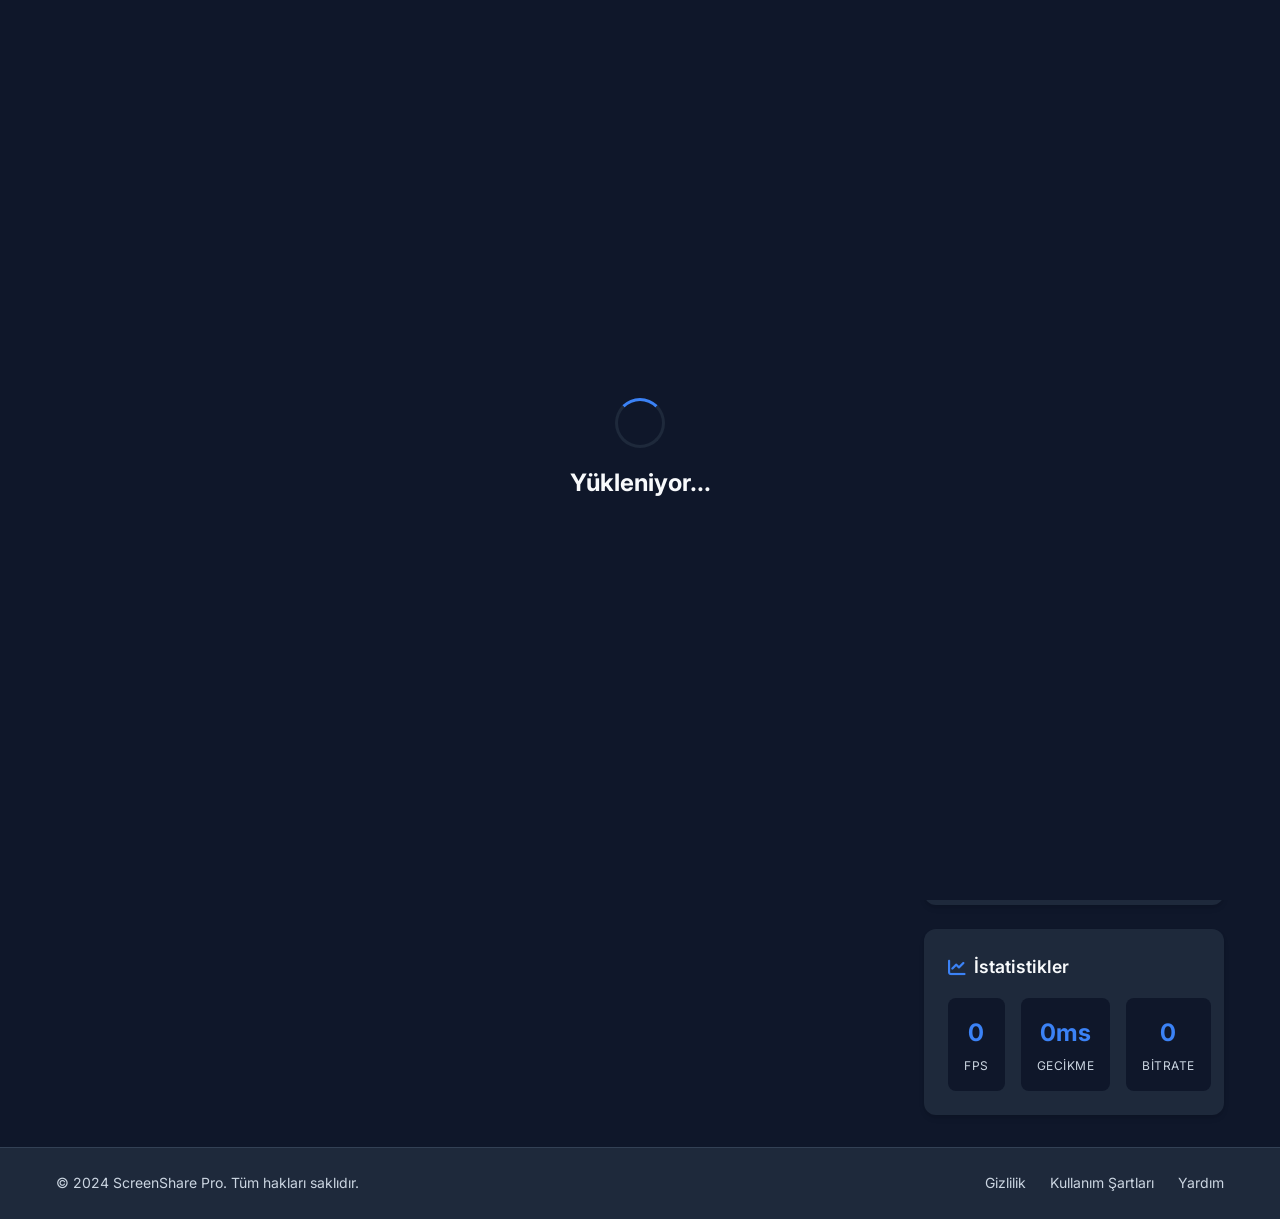
<file: index.html>
<!DOCTYPE html>
<html lang="tr">
<head>
    <meta charset="UTF-8">
    <meta name="viewport" content="width=device-width, initial-scale=1.0">
    <title>Real-Time Screen Share Pro</title>
    <meta name="description" content="Profesyonel gerçek zamanlı ekran paylaşım uygulaması">
    <link rel="stylesheet" href="styles.css">
    <link href="https://cdnjs.cloudflare.com/ajax/libs/font-awesome/6.0.0/css/all.min.css" rel="stylesheet">
    <link href="https://fonts.googleapis.com/css2?family=Inter:wght@300;400;500;600;700&display=swap" rel="stylesheet">
    <link rel="icon" type="image/x-icon" href="/favicon.ico">
</head>
<body>
    <!-- Loading Screen -->
    <div id="loading-screen" class="loading-screen">
        <div class="loading-content">
            <div class="loading-spinner"></div>
            <h2>Yükleniyor...</h2>
        </div>
    </div>

    <!-- Mode Selection Modal -->
    <div id="mode-modal" class="modal">
        <div class="modal-content mode-selection">
            <div class="modal-header">
                <h3><i class="fas fa-users"></i> Mod Seçimi</h3>
            </div>
            <div class="modal-body">
                <div class="mode-options">
                    <div class="mode-option" data-mode="viewer">
                        <div class="mode-icon">
                            <i class="fas fa-eye"></i>
                        </div>
                        <h4>İzleyici Modu</h4>
                        <p>Başkalarının paylaştığı ekranları izleyin</p>
                        <ul>
                            <li>Yayınları izleyin</li>
                            <li>Chat yapın</li>
                            <li>Ayarları değiştirin</li>
                        </ul>
                        <div class="mode-url-info">
                            <small>URL: ?room=...&mode=viewer</small>
                        </div>
                    </div>
                    <div class="mode-option" data-mode="broadcaster">
                        <div class="mode-icon">
                            <i class="fas fa-broadcast-tower"></i>
                        </div>
                        <h4>Yayıncı Modu</h4>
                        <p>Kendi ekranınızı paylaşın</p>
                        <ul>
                            <li>Ekran paylaşımı yapın</li>
                            <li>Ses paylaşın</li>
                            <li>İzleyicileri yönetin</li>
                        </ul>
                        <div class="mode-url-info">
                            <small>URL: ?room=...&mode=broadcaster</small>
                        </div>
                    </div>
                </div>
                <div class="mode-footer">
                    <label class="checkbox-label">
                        <input type="checkbox" id="remember-mode">
                        <span class="checkmark"></span>
                        Mod seçimini hatırla
                    </label>
                </div>
            </div>
        </div>
    </div>

    <!-- Header -->
    <header class="header">
        <div class="container">
            <div class="header-content">
                <div class="logo">
                    <i class="fas fa-desktop"></i>
                    <h1>ScreenShare Pro</h1>
                    <span id="mode-badge" class="mode-badge hidden"></span>
                </div>
                <div class="header-controls">
                    <div class="connection-info">
                        <span id="connection-status" class="status-text">Bağlantı yok</span>
                        <div id="status-indicator" class="status-dot"></div>
                        <span id="room-info" class="room-info"></span> <!-- Yeni eklenen -->
                    </div>
                    <button id="settings-btn" class="btn btn-icon" title="Ayarlar">
                        <i class="fas fa-cog"></i>
                    </button>
                    <button id="switch-mode-btn" class="btn btn-icon" title="Mod Değiştir">
                        <i class="fas fa-exchange-alt"></i>
                    </button>
                </div>
            </div>
        </div>
    </header>

    <!-- Main Content -->
    <main class="main-content">
        <div class="container">
            <div class="content-grid">
                <!-- Video Section -->
                <div class="video-section">
                    <div class="video-container">
                        <video id="screen-view" autoplay playsinline muted></video>
                        
                        <!-- Placeholder -->
                        <div id="placeholder" class="video-placeholder">
                            <div class="placeholder-content">
                                <div class="placeholder-icon">
                                    <i class="fas fa-desktop"></i>
                                </div>
                                <h3 id="placeholder-title">Ekran Paylaşımı Başlatın</h3>
                                <p id="placeholder-description">Profesyonel ekran paylaşımı için aşağıdaki butona tıklayın</p>
                                <button id="share-btn" class="btn btn-primary btn-large hidden">
                                    <i class="fas fa-share-alt"></i>
                                    Ekran Paylaş
                                </button>
                                <div id="viewer-waiting" class="viewer-waiting hidden">
                                    <div class="waiting-spinner"></div>
                                    <p>Yayıncı bağlanmayı bekliyor...</p>
                                </div>
                            </div>
                        </div>

                        <!-- Video Controls Overlay -->
                        <div id="video-controls" class="video-controls hidden">
                            <div class="control-buttons">
                                <button id="fullscreen-btn" class="btn btn-control" title="Tam Ekran">
                                    <i class="fas fa-expand"></i>
                                </button>
                                <button id="quality-btn" class="btn btn-control" title="Kalite">
                                    <i class="fas fa-cog"></i>
                                </button>
                            </div>
                        </div>

                        <!-- Status Overlay -->
                        <div id="status-overlay" class="status-overlay hidden">
                            <div class="status-content">
                                <i class="fas fa-circle-notch fa-spin"></i>
                                <span>Bağlantı kuruluyor...</span>
                            </div>
                        </div>
                    </div>

                    <!-- Control Panel -->
                    <div class="control-panel">
                        <div class="control-group">
                            <button id="toggle-audio-btn" class="btn btn-secondary" disabled>
                                <i class="fas fa-microphone"></i>
                                <span>Ses</span>
                            </button>
                            <button id="toggle-video-btn" class="btn btn-secondary" disabled>
                                <i class="fas fa-video"></i>
                                <span>Video</span>
                            </button>
                            <button id="stop-btn" class="btn btn-danger" disabled>
                                <i class="fas fa-stop"></i>
                                <span>Durdur</span>
                            </button>
                        </div>
                        
                        <div class="quality-indicator">
                            <span id="quality-text">Kalite: Yüksek</span>
                            <div class="quality-bar">
                                <div id="quality-level" class="quality-fill"></div>
                            </div>
                        </div>
                    </div>
                </div>

                <!-- Sidebar -->
                <div class="sidebar">
                    <!-- Chat Section -->
                    <div class="sidebar-section chat-section">
                        <div class="chat-header">
                            <h3><i class="fas fa-comments"></i> Chat</h3>
                            <button id="toggle-chat" class="btn btn-icon btn-small" title="Chat'i Gizle/Göster">
                                <i class="fas fa-chevron-down"></i>
                            </button>
                        </div>
                        <div class="chat-container" id="chat-container">
                            <div class="chat-messages" id="chat-messages">
                                <div class="chat-welcome">
                                    <i class="fas fa-comments"></i>
                                    <p>Chat'e hoş geldiniz!</p>
                                </div>
                            </div>
                            <div class="chat-input-container">
                                <input type="text" id="chat-input" class="chat-input" placeholder="Mesajınızı yazın..." maxlength="200">
                                <button id="send-chat" class="btn btn-primary btn-small">
                                    <i class="fas fa-paper-plane"></i>
                                </button>
                            </div>
                        </div>
                    </div>

                    <!-- Voice Chat -->
                    <div class="sidebar-section voice-section">
                        <div class="voice-header">
                            <h3><i class="fas fa-microphone"></i> Sesli Chat</h3>
                            <button id="toggle-voice" class="btn btn-icon btn-small" title="Sesli Chat'i Gizle/Göster">
                                <i class="fas fa-chevron-down"></i>
                            </button>
                        </div>
                        <div class="voice-container" id="voice-container">
                            <div class="voice-status">
                                <div class="voice-indicator">
                                    <i class="fas fa-microphone-slash"></i>
                                    <span>Ses kapalı</span>
                                </div>
                            </div>
                            <div class="voice-controls">
                                <button id="join-voice" class="btn btn-success btn-small">
                                    <i class="fas fa-microphone"></i>
                                    Sese Katıl
                                </button>
                                <button id="leave-voice" class="btn btn-danger btn-small hidden">
                                    <i class="fas fa-phone-slash"></i>
                                    Sesten Ayrıl
                                </button>
                            </div>
                            <div class="voice-participants" id="voice-participants">
                                <p class="no-participants">Henüz kimse sese katılmadı</p>
                            </div>
                        </div>
                    </div>

                    <!-- Quick Info -->
                    <div class="sidebar-section info-section">
                        <div class="info-header">
                            <h3><i class="fas fa-info-circle"></i> Bilgi</h3>
                            <button id="toggle-info" class="btn btn-icon btn-small" title="Bilgi'yi Gizle/Göster">
                                <i class="fas fa-chevron-down"></i>
                            </button>
                        </div>
                        <div class="info-container" id="info-container">
                            <div class="info-content" id="info-content">
                                <!-- Info content will be loaded dynamically -->
                            </div>
                        </div>
                    </div>

                    <!-- Stats -->
                    <div class="sidebar-section">
                        <h3><i class="fas fa-chart-line"></i> İstatistikler</h3>
                        <div class="stats-grid">
                            <div class="stat-item">
                                <div class="stat-value" id="fps-counter">0</div>
                                <div class="stat-label">FPS</div>
                            </div>
                            <div class="stat-item">
                                <div class="stat-value" id="latency-counter">0ms</div>
                                <div class="stat-label">Gecikme</div>
                            </div>
                            <div class="stat-item">
                                <div class="stat-value" id="bitrate-counter">0</div>
                                <div class="stat-label">Bitrate</div>
                            </div>
                        </div>
                    </div>
                </div>
            </div>
        </div>
    </main>

    <!-- Settings Modal -->
    <div id="settings-modal" class="modal hidden">
        <div class="modal-content">
            <div class="modal-header">
                <h3><i class="fas fa-cog"></i> Ayarlar</h3>
                <button id="close-settings" class="btn btn-icon">
                    <i class="fas fa-times"></i>
                </button>
            </div>
            <div class="modal-body">
                <div class="setting-group">
                    <label for="video-quality">Video Kalitesi</label>
                    <select id="video-quality" class="form-select">
                        <option value="high">Yüksek (1080p)</option>
                        <option value="medium" selected>Orta (720p)</option>
                        <option value="low">Düşük (480p)</option>
                    </select>
                </div>
                <div class="setting-group">
                    <label for="frame-rate">Kare Hızı</label>
                    <select id="frame-rate" class="form-select">
                        <option value="60">60 FPS</option>
                        <option value="30" selected>30 FPS</option>
                        <option value="24">24 FPS</option>
                    </select>
                </div>
                <div class="setting-group">
                    <label class="checkbox-label">
                        <input type="checkbox" id="auto-quality" checked>
                        <span class="checkmark"></span>
                        Otomatik kalite ayarı
                    </label>
                </div>
                <div class="setting-group">
                    <label class="checkbox-label">
                        <input type="checkbox" id="show-stats" checked>
                        <span class="checkmark"></span>
                        İstatistikleri göster
                    </label>
                </div>
                <div class="setting-group">
                    <label class="checkbox-label">
                        <input type="checkbox" id="auto-join">
                        <span class="checkmark"></span>
                        Otomatik mod seçimi (izleyici)
                    </label>
                </div>
                <div class="setting-group">
                    <label class="checkbox-label">
                        <input type="checkbox" id="chat-notifications" checked>
                        <span class="checkmark"></span>
                        Chat bildirim sesi
                    </label>
                </div>
                <div class="setting-group">
                    <label class="checkbox-label">
                        <input type="checkbox" id="voice-notifications" checked>
                        <span class="checkmark"></span>
                        Sesli chat bildirimleri
                    </label>
                </div>
                <div class="setting-group">
                    <label for="notification-volume">Bildirim Sesi</label>
                    <input type="range" id="notification-volume" class="form-range" min="0" max="100" value="50">
                    <span id="volume-display">50%</span>
                </div>
            </div>
        </div>
    </div>

    <!-- Notification Container -->
    <div id="notification-container" class="notification-container"></div>

    <!-- Footer -->
    <footer class="footer">
        <div class="container">
            <div class="footer-content">
                <div class="footer-info">
                    <p>&copy; 2024 ScreenShare Pro. Tüm hakları saklıdır.</p>
                </div>
                <div class="footer-links">
                    <a href="#" class="footer-link">Gizlilik</a>
                    <a href="#" class="footer-link">Kullanım Şartları</a>
                    <a href="#" class="footer-link">Yardım</a>
                </div>
            </div>
        </div>
    </footer>

    <!-- Socket.IO client kütüphanesini ekleyin (script.js'den önce) -->
    <script src="https://cdn.socket.io/4.7.2/socket.io.min.js"></script>
    <script src="script.js"></script>
</body>

</html>
</file>
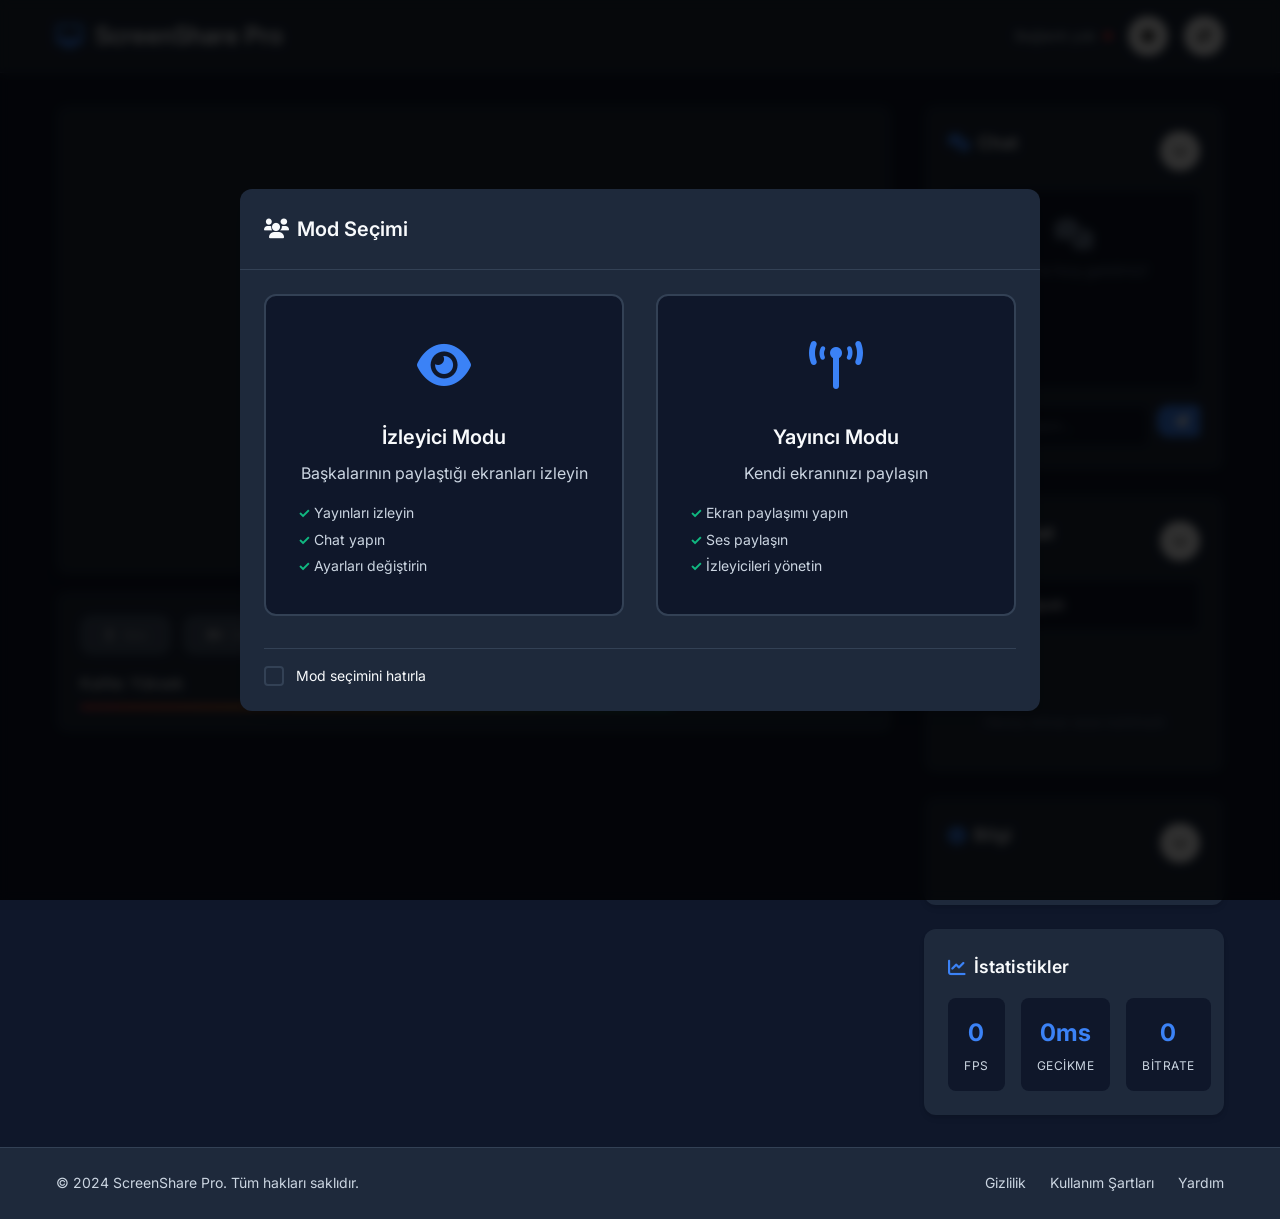
<file: scrap/index.html>
<!DOCTYPE html>
<html lang="tr">
<head>
    <meta charset="UTF-8">
    <meta name="viewport" content="width=device-width, initial-scale=1.0">
    <title>Real-Time Screen Share Pro</title>
    <meta name="description" content="Profesyonel gerçek zamanlı ekran paylaşım uygulaması">
    <link rel="stylesheet" href="styles.css">
    <link href="https://cdnjs.cloudflare.com/ajax/libs/font-awesome/6.0.0/css/all.min.css" rel="stylesheet">
    <link href="https://fonts.googleapis.com/css2?family=Inter:wght@300;400;500;600;700&display=swap" rel="stylesheet">
</head>
<body>
    <!-- Loading Screen -->
    <div id="loading-screen" class="loading-screen">
        <div class="loading-content">
            <div class="loading-spinner"></div>
            <h2>Yükleniyor...</h2>
        </div>
    </div>

    <!-- Mode Selection Modal -->
    <div id="mode-modal" class="modal">
        <div class="modal-content mode-selection">
            <div class="modal-header">
                <h3><i class="fas fa-users"></i> Mod Seçimi</h3>
            </div>
            <div class="modal-body">
                <div class="mode-options">
                    <div class="mode-option" data-mode="viewer">
                        <div class="mode-icon">
                            <i class="fas fa-eye"></i>
                        </div>
                        <h4>İzleyici Modu</h4>
                        <p>Başkalarının paylaştığı ekranları izleyin</p>
                        <ul>
                            <li>Yayınları izleyin</li>
                            <li>Chat yapın</li>
                            <li>Ayarları değiştirin</li>
                        </ul>
                    </div>
                    <div class="mode-option" data-mode="broadcaster">
                        <div class="mode-icon">
                            <i class="fas fa-broadcast-tower"></i>
                        </div>
                        <h4>Yayıncı Modu</h4>
                        <p>Kendi ekranınızı paylaşın</p>
                        <ul>
                            <li>Ekran paylaşımı yapın</li>
                            <li>Ses paylaşın</li>
                            <li>İzleyicileri yönetin</li>
                        </ul>
                    </div>
                </div>
                <div class="mode-footer">
                    <label class="checkbox-label">
                        <input type="checkbox" id="remember-mode">
                        <span class="checkmark"></span>
                        Mod seçimini hatırla
                    </label>
                </div>
            </div>
        </div>
    </div>

    <!-- Header -->
    <header class="header">
        <div class="container">
            <div class="header-content">
                <div class="logo">
                    <i class="fas fa-desktop"></i>
                    <h1>ScreenShare Pro</h1>
                    <span id="mode-badge" class="mode-badge hidden"></span>
                </div>
                <div class="header-controls">
                    <div class="connection-info">
                        <span id="connection-status" class="status-text">Bağlantı yok</span>
                        <div id="status-indicator" class="status-dot"></div>
                    </div>
                    <button id="settings-btn" class="btn btn-icon" title="Ayarlar">
                        <i class="fas fa-cog"></i>
                    </button>
                    <button id="switch-mode-btn" class="btn btn-icon" title="Mod Değiştir">
                        <i class="fas fa-exchange-alt"></i>
                    </button>
                </div>
            </div>
        </div>
    </header>

    <!-- Main Content -->
    <main class="main-content">
        <div class="container">
            <div class="content-grid">
                <!-- Video Section -->
                <div class="video-section">
                    <div class="video-container">
                        <video id="screen-view" autoplay playsinline muted></video>
                        
                        <!-- Placeholder -->
                        <div id="placeholder" class="video-placeholder">
                            <div class="placeholder-content">
                                <div class="placeholder-icon">
                                    <i class="fas fa-desktop"></i>
                                </div>
                                <h3 id="placeholder-title">Ekran Paylaşımı Başlatın</h3>
                                <p id="placeholder-description">Profesyonel ekran paylaşımı için aşağıdaki butona tıklayın</p>
                                <button id="share-btn" class="btn btn-primary btn-large hidden">
                                    <i class="fas fa-share-alt"></i>
                                    Ekran Paylaş
                                </button>
                                <div id="viewer-waiting" class="viewer-waiting hidden">
                                    <div class="waiting-spinner"></div>
                                    <p>Yayıncı bağlanmayı bekliyor...</p>
                                </div>
                            </div>
                        </div>

                        <!-- Video Controls Overlay -->
                        <div id="video-controls" class="video-controls hidden">
                            <div class="control-buttons">
                                <button id="fullscreen-btn" class="btn btn-control" title="Tam Ekran">
                                    <i class="fas fa-expand"></i>
                                </button>
                                <button id="quality-btn" class="btn btn-control" title="Kalite">
                                    <i class="fas fa-cog"></i>
                                </button>
                            </div>
                        </div>

                        <!-- Status Overlay -->
                        <div id="status-overlay" class="status-overlay hidden">
                            <div class="status-content">
                                <i class="fas fa-circle-notch fa-spin"></i>
                                <span>Bağlantı kuruluyor...</span>
                            </div>
                        </div>
                    </div>

                    <!-- Control Panel -->
                    <div class="control-panel">
                        <div class="control-group">
                            <button id="toggle-audio-btn" class="btn btn-secondary" disabled>
                                <i class="fas fa-microphone"></i>
                                <span>Ses</span>
                            </button>
                            <button id="toggle-video-btn" class="btn btn-secondary" disabled>
                                <i class="fas fa-video"></i>
                                <span>Video</span>
                            </button>
                            <button id="stop-btn" class="btn btn-danger" disabled>
                                <i class="fas fa-stop"></i>
                                <span>Durdur</span>
                            </button>
                        </div>
                        
                        <div class="quality-indicator">
                            <span id="quality-text">Kalite: Yüksek</span>
                            <div class="quality-bar">
                                <div id="quality-level" class="quality-fill"></div>
                            </div>
                        </div>
                    </div>
                </div>

                <!-- Sidebar -->
                <div class="sidebar">
                    <!-- Chat Section -->
                    <div class="sidebar-section chat-section">
                        <div class="chat-header">
                            <h3><i class="fas fa-comments"></i> Chat</h3>
                            <button id="toggle-chat" class="btn btn-icon btn-small" title="Chat'i Gizle/Göster">
                                <i class="fas fa-chevron-down"></i>
                            </button>
                        </div>
                        <div class="chat-container" id="chat-container">
                            <div class="chat-messages" id="chat-messages">
                                <div class="chat-welcome">
                                    <i class="fas fa-comments"></i>
                                    <p>Chat'e hoş geldiniz!</p>
                                </div>
                            </div>
                            <div class="chat-input-container">
                                <input type="text" id="chat-input" class="chat-input" placeholder="Mesajınızı yazın..." maxlength="200">
                                <button id="send-chat" class="btn btn-primary btn-small">
                                    <i class="fas fa-paper-plane"></i>
                                </button>
                            </div>
                        </div>
                    </div>

                    <!-- Voice Chat -->
                    <div class="sidebar-section voice-section">
                        <div class="voice-header">
                            <h3><i class="fas fa-microphone"></i> Sesli Chat</h3>
                            <button id="toggle-voice" class="btn btn-icon btn-small" title="Sesli Chat'i Gizle/Göster">
                                <i class="fas fa-chevron-down"></i>
                            </button>
                        </div>
                        <div class="voice-container" id="voice-container">
                            <div class="voice-status">
                                <div class="voice-indicator">
                                    <i class="fas fa-microphone-slash"></i>
                                    <span>Ses kapalı</span>
                                </div>
                            </div>
                            <div class="voice-controls">
                                <button id="join-voice" class="btn btn-success btn-small">
                                    <i class="fas fa-microphone"></i>
                                    Sese Katıl
                                </button>
                                <button id="leave-voice" class="btn btn-danger btn-small hidden">
                                    <i class="fas fa-phone-slash"></i>
                                    Sesten Ayrıl
                                </button>
                            </div>
                            <div class="voice-participants" id="voice-participants">
                                <p class="no-participants">Henüz kimse sese katılmadı</p>
                            </div>
                        </div>
                    </div>

                    <!-- Quick Info -->
                    <div class="sidebar-section info-section">
                        <div class="info-header">
                            <h3><i class="fas fa-info-circle"></i> Bilgi</h3>
                            <button id="toggle-info" class="btn btn-icon btn-small" title="Bilgi'yi Gizle/Göster">
                                <i class="fas fa-chevron-down"></i>
                            </button>
                        </div>
                        <div class="info-container" id="info-container">
                            <div class="info-content" id="info-content">
                                <!-- Info content will be loaded dynamically -->
                            </div>
                        </div>
                    </div>

                    <!-- Stats -->
                    <div class="sidebar-section">
                        <h3><i class="fas fa-chart-line"></i> İstatistikler</h3>
                        <div class="stats-grid">
                            <div class="stat-item">
                                <div class="stat-value" id="fps-counter">0</div>
                                <div class="stat-label">FPS</div>
                            </div>
                            <div class="stat-item">
                                <div class="stat-value" id="latency-counter">0ms</div>
                                <div class="stat-label">Gecikme</div>
                            </div>
                            <div class="stat-item">
                                <div class="stat-value" id="bitrate-counter">0</div>
                                <div class="stat-label">Bitrate</div>
                            </div>
                        </div>
                    </div>
                </div>
            </div>
        </div>
    </main>

    <!-- Settings Modal -->
    <div id="settings-modal" class="modal hidden">
        <div class="modal-content">
            <div class="modal-header">
                <h3><i class="fas fa-cog"></i> Ayarlar</h3>
                <button id="close-settings" class="btn btn-icon">
                    <i class="fas fa-times"></i>
                </button>
            </div>
            <div class="modal-body">
                <div class="setting-group">
                    <label for="video-quality">Video Kalitesi</label>
                    <select id="video-quality" class="form-select">
                        <option value="high">Yüksek (1080p)</option>
                        <option value="medium" selected>Orta (720p)</option>
                        <option value="low">Düşük (480p)</option>
                    </select>
                </div>
                <div class="setting-group">
                    <label for="frame-rate">Kare Hızı</label>
                    <select id="frame-rate" class="form-select">
                        <option value="60">60 FPS</option>
                        <option value="30" selected>30 FPS</option>
                        <option value="24">24 FPS</option>
                    </select>
                </div>
                <div class="setting-group">
                    <label class="checkbox-label">
                        <input type="checkbox" id="auto-quality" checked>
                        <span class="checkmark"></span>
                        Otomatik kalite ayarı
                    </label>
                </div>
                <div class="setting-group">
                    <label class="checkbox-label">
                        <input type="checkbox" id="show-stats" checked>
                        <span class="checkmark"></span>
                        İstatistikleri göster
                    </label>
                </div>
                <div class="setting-group">
                    <label class="checkbox-label">
                        <input type="checkbox" id="auto-join">
                        <span class="checkmark"></span>
                        Otomatik mod seçimi (izleyici)
                    </label>
                </div>
                <div class="setting-group">
                    <label class="checkbox-label">
                        <input type="checkbox" id="chat-notifications" checked>
                        <span class="checkmark"></span>
                        Chat bildirim sesi
                    </label>
                </div>
                <div class="setting-group">
                    <label class="checkbox-label">
                        <input type="checkbox" id="voice-notifications" checked>
                        <span class="checkmark"></span>
                        Sesli chat bildirimleri
                    </label>
                </div>
                <div class="setting-group">
                    <label for="notification-volume">Bildirim Sesi</label>
                    <input type="range" id="notification-volume" class="form-range" min="0" max="100" value="50">
                    <span id="volume-display">50%</span>
                </div>
            </div>
        </div>
    </div>

    <!-- Notification Container -->
    <div id="notification-container" class="notification-container"></div>

    <!-- Footer -->
    <footer class="footer">
        <div class="container">
            <div class="footer-content">
                <div class="footer-info">
                    <p>&copy; 2024 ScreenShare Pro. Tüm hakları saklıdır.</p>
                </div>
                <div class="footer-links">
                    <a href="#" class="footer-link">Gizlilik</a>
                    <a href="#" class="footer-link">Kullanım Şartları</a>
                    <a href="#" class="footer-link">Yardım</a>
                </div>
            </div>
        </div>
    </footer>

    <script src="script.js"></script>
</body>
</html>
</file>
<file: styles.css>
/* Reset and Base Styles */
* {
    margin: 0;
    padding: 0;
    box-sizing: border-box;
}

:root {
    --primary-color: #3b82f6;
    --primary-hover: #2563eb;
    --secondary-color: #64748b;
    --success-color: #10b981;
    --danger-color: #ef4444;
    --warning-color: #f59e0b;
    --dark-bg: #0f172a;
    --dark-surface: #1e293b;
    --dark-border: #334155;
    --text-primary: #f8fafc;
    --text-secondary: #cbd5e1;
    --text-muted: #64748b;
    --border-radius: 12px;
    --shadow-sm: 0 1px 2px 0 rgb(0 0 0 / 0.05);
    --shadow-md: 0 4px 6px -1px rgb(0 0 0 / 0.1), 0 2px 4px -2px rgb(0 0 0 / 0.1);
    --shadow-lg: 0 10px 15px -3px rgb(0 0 0 / 0.1), 0 4px 6px -4px rgb(0 0 0 / 0.1);
    --transition: all 0.2s ease-in-out;
}

body {
    font-family: 'Inter', -apple-system, BlinkMacSystemFont, 'Segoe UI', Roboto, sans-serif;
    background: var(--dark-bg);
    color: var(--text-primary);
    line-height: 1.6;
    overflow-x: hidden;
}

.container {
    max-width: 1200px;
    margin: 0 auto;
    padding: 0 1rem;
}

/* Loading Screen */
.loading-screen {
    position: fixed;
    top: 0;
    left: 0;
    width: 100%;
    height: 100%;
    background: var(--dark-bg);
    display: flex;
    align-items: center;
    justify-content: center;
    z-index: 9999;
    transition: opacity 0.3s ease;
}

.loading-screen.hidden {
    opacity: 0;
    pointer-events: none;
}

.loading-content {
    text-align: center;
}

.loading-spinner {
    width: 50px;
    height: 50px;
    border: 3px solid var(--dark-surface);
    border-top: 3px solid var(--primary-color);
    border-radius: 50%;
    animation: spin 1s linear infinite;
    margin: 0 auto 1rem;
}

@keyframes spin {
    0% { transform: rotate(0deg); }
    100% { transform: rotate(360deg); }
}

/* Header */
.header {
    background: var(--dark-surface);
    border-bottom: 1px solid var(--dark-border);
    padding: 1rem 0;
    position: sticky;
    top: 0;
    z-index: 100;
    backdrop-filter: blur(10px);
}

.header-content {
    display: flex;
    justify-content: space-between;
    align-items: center;
}

.logo {
    display: flex;
    align-items: center;
    gap: 0.75rem;
}

.logo i {
    font-size: 1.5rem;
    color: var(--primary-color);
}

.logo h1 {
    font-size: 1.5rem;
    font-weight: 600;
    color: var(--text-primary);
}

.header-controls {
    display: flex;
    align-items: center;
    gap: 1rem;
}

.connection-info {
    display: flex;
    align-items: center;
    gap: 0.5rem;
}

.status-text {
    font-size: 0.875rem;
    color: var(--text-secondary);
}

.status-dot {
    width: 8px;
    height: 8px;
    border-radius: 50%;
    background: var(--danger-color);
    animation: pulse 2s infinite;
}

.status-dot.active {
    background: var(--success-color);
}

@keyframes pulse {
    0%, 100% { opacity: 1; }
    50% { opacity: 0.5; }
}

/* Main Content */
.main-content {
    padding: 2rem 0;
    min-height: calc(100vh - 140px);
}

.content-grid {
    display: grid;
    grid-template-columns: 1fr 300px;
    gap: 2rem;
    align-items: start;
}

/* Video Section */
.video-section {
    display: flex;
    flex-direction: column;
    gap: 1rem;
}

.video-container {
    position: relative;
    background: var(--dark-surface);
    border-radius: var(--border-radius);
    overflow: hidden;
    box-shadow: var(--shadow-lg);
    aspect-ratio: 16/9;
    min-height: 400px;
}

video {
    width: 100%;
    height: 100%;
    object-fit: contain;
    background: #000;
}

.video-placeholder {
    position: absolute;
    top: 0;
    left: 0;
    width: 100%;
    height: 100%;
    display: flex;
    align-items: center;
    justify-content: center;
    background: var(--dark-surface);
}

.placeholder-content {
    text-align: center;
    padding: 2rem;
    max-width: 400px;
}

.placeholder-icon {
    font-size: 4rem;
    color: var(--text-muted);
    margin-bottom: 1rem;
}

.placeholder-content h3 {
    font-size: 1.5rem;
    font-weight: 600;
    margin-bottom: 0.5rem;
    color: var(--text-primary);
}

.placeholder-content p {
    color: var(--text-secondary);
    margin-bottom: 2rem;
}

.video-controls {
    position: absolute;
    top: 1rem;
    right: 1rem;
    display: flex;
    gap: 0.5rem;
}

.status-overlay {
    position: absolute;
    top: 0;
    left: 0;
    width: 100%;
    height: 100%;
    background: rgba(0, 0, 0, 0.7);
    display: flex;
    align-items: center;
    justify-content: center;
    color: var(--text-primary);
}

.status-content {
    display: flex;
    align-items: center;
    gap: 0.5rem;
    font-size: 1.1rem;
}

/* Control Panel */
.control-panel {
    background: var(--dark-surface);
    border-radius: var(--border-radius);
    padding: 1.5rem;
    box-shadow: var(--shadow-md);
}

.control-group {
    display: flex;
    gap: 0.75rem;
    margin-bottom: 1rem;
}

.quality-indicator {
    display: flex;
    flex-direction: column;
    gap: 0.5rem;
}

.quality-bar {
    width: 100%;
    height: 4px;
    background: var(--dark-border);
    border-radius: 2px;
    overflow: hidden;
}

.quality-fill {
    height: 100%;
    background: linear-gradient(90deg, var(--danger-color), var(--warning-color), var(--success-color));
    width: 75%;
    transition: width var(--transition);
}

/* Sidebar */
.sidebar {
    display: flex;
    flex-direction: column;
    gap: 1.5rem;
}

.sidebar-section {
    background: var(--dark-surface);
    border-radius: var(--border-radius);
    padding: 1.5rem;
    box-shadow: var(--shadow-md);
}

/* Chat Section */
.chat-section, .voice-section, .info-section {
    position: relative;
}

.chat-header, .voice-header, .info-header {
    display: flex;
    justify-content: space-between;
    align-items: center;
    margin-bottom: 1rem;
}

.chat-header h3, .voice-header h3, .info-header h3 {
    margin: 0;
    font-size: 1.1rem;
    font-weight: 600;
    color: var(--text-primary);
    display: flex;
    align-items: center;
    gap: 0.5rem;
}

.chat-header h3 i, .voice-header h3 i, .info-header h3 i {
    color: var(--primary-color);
}

.btn-small {
    padding: 0.5rem;
    width: 32px;
    height: 32px;
    font-size: 0.75rem;
}

.chat-container, .voice-container, .info-container {
    transition: all 0.3s ease;
    overflow: hidden;
}

.chat-container.collapsed, .voice-container.collapsed, .info-container.collapsed {
    max-height: 0;
    padding: 0;
    margin: 0;
}

.chat-messages {
    max-height: 300px;
    min-height: 200px;
    overflow-y: auto;
    margin-bottom: 1rem;
    padding: 0.75rem;
    background: var(--dark-bg);
    border-radius: 8px;
    border: 1px solid var(--dark-border);
}

.chat-welcome {
    text-align: center;
    color: var(--text-muted);
    padding: 1rem;
}

.chat-welcome i {
    font-size: 2rem;
    margin-bottom: 0.5rem;
    display: block;
}

.chat-message {
    margin-bottom: 0.75rem;
    padding: 0.5rem;
    background: var(--dark-bg);
    border-radius: 6px;
    border-left: 3px solid var(--primary-color);
}

.chat-message.own {
    border-left-color: var(--success-color);
    background: rgba(16, 185, 129, 0.1);
}

.chat-message-header {
    display: flex;
    justify-content: space-between;
    align-items: center;
    margin-bottom: 0.25rem;
}

.chat-message-user {
    font-weight: 600;
    color: var(--primary-color);
    font-size: 0.875rem;
}

.chat-message-time {
    font-size: 0.75rem;
    color: var(--text-muted);
}

.chat-message-text {
    color: var(--text-secondary);
    font-size: 0.875rem;
    word-wrap: break-word;
}

.chat-input-container {
    display: flex;
    gap: 0.5rem;
}

.chat-input {
    flex: 1;
    padding: 0.75rem;
    background: var(--dark-bg);
    border: 1px solid var(--dark-border);
    border-radius: 8px;
    color: var(--text-primary);
    font-size: 0.875rem;
}

.chat-input:focus {
    outline: none;
    border-color: var(--primary-color);
    box-shadow: 0 0 0 3px rgba(59, 130, 246, 0.1);
}

.chat-input::placeholder {
    color: var(--text-muted);
}

/* Voice Chat */
.voice-status {
    margin-bottom: 1rem;
}

.voice-indicator {
    display: flex;
    align-items: center;
    gap: 0.5rem;
    padding: 0.75rem;
    background: var(--dark-bg);
    border-radius: 8px;
    border: 1px solid var(--dark-border);
}

.voice-indicator.connected {
    border-color: var(--success-color);
    background: rgba(16, 185, 129, 0.1);
}

.voice-indicator i {
    color: var(--danger-color);
}

.voice-indicator.connected i {
    color: var(--success-color);
}

.voice-controls {
    display: flex;
    gap: 0.5rem;
    margin-bottom: 1rem;
}

.voice-participants {
    max-height: 150px;
    overflow-y: auto;
}

.participant-item {
    display: flex;
    align-items: center;
    gap: 0.5rem;
    padding: 0.5rem;
    background: var(--dark-bg);
    border-radius: 6px;
    margin-bottom: 0.5rem;
}

.participant-item.speaking {
    background: rgba(16, 185, 129, 0.2);
    border: 1px solid var(--success-color);
}

.participant-name {
    flex: 1;
    font-size: 0.875rem;
    color: var(--text-primary);
}

.participant-status {
    width: 8px;
    height: 8px;
    border-radius: 50%;
    background: var(--danger-color);
}

.participant-status.speaking {
    background: var(--success-color);
    animation: pulse 1s infinite;
}

.no-participants {
    text-align: center;
    color: var(--text-muted);
    font-size: 0.875rem;
    padding: 1rem;
}

/* Info Section */
.info-content {
    max-height: 300px;
    overflow-y: auto;
}

.info-content.collapsed {
    max-height: 0;
}

/* Form Range */
.form-range {
    width: 100%;
    height: 6px;
    background: var(--dark-border);
    border-radius: 3px;
    outline: none;
    -webkit-appearance: none;
    margin: 1rem 0;
}

.form-range::-webkit-slider-thumb {
    -webkit-appearance: none;
    appearance: none;
    width: 20px;
    height: 20px;
    background: var(--primary-color);
    border-radius: 50%;
    cursor: pointer;
}

.form-range::-moz-range-thumb {
    width: 20px;
    height: 20px;
    background: var(--primary-color);
    border-radius: 50%;
    cursor: pointer;
    border: none;
}

#volume-display {
    display: inline-block;
    margin-left: 1rem;
    color: var(--text-secondary);
    font-size: 0.875rem;
}

.sidebar-section h3 {
    display: flex;
    align-items: center;
    gap: 0.5rem;
    font-size: 1.1rem;
    font-weight: 600;
    margin-bottom: 1rem;
    color: var(--text-primary);
}

.sidebar-section h3 i {
    color: var(--primary-color);
}

/* Instructions */
.instructions {
    display: flex;
    flex-direction: column;
    gap: 1rem;
}

.instruction-step {
    display: flex;
    gap: 1rem;
    align-items: flex-start;
}

.step-number {
    width: 24px;
    height: 24px;
    background: var(--primary-color);
    color: white;
    border-radius: 50%;
    display: flex;
    align-items: center;
    justify-content: center;
    font-size: 0.75rem;
    font-weight: 600;
    flex-shrink: 0;
}

.step-content h4 {
    font-size: 0.9rem;
    font-weight: 600;
    margin-bottom: 0.25rem;
    color: var(--text-primary);
}

.step-content p {
    font-size: 0.8rem;
    color: var(--text-secondary);
}

/* Tips */
.tips-list {
    list-style: none;
    display: flex;
    flex-direction: column;
    gap: 0.75rem;
}

.tips-list li {
    display: flex;
    align-items: center;
    gap: 0.5rem;
    font-size: 0.875rem;
    color: var(--text-secondary);
}

.tips-list i {
    color: var(--success-color);
    font-size: 0.75rem;
}

/* Stats */
.stats-grid {
    display: grid;
    grid-template-columns: repeat(3, 1fr);
    gap: 1rem;
}

.stat-item {
    text-align: center;
    padding: 1rem;
    background: var(--dark-bg);
    border-radius: 8px;
}

.stat-value {
    font-size: 1.5rem;
    font-weight: 700;
    color: var(--primary-color);
    margin-bottom: 0.25rem;
}

.stat-label {
    font-size: 0.75rem;
    color: var(--text-secondary);
    text-transform: uppercase;
    letter-spacing: 0.5px;
}

/* Buttons */
.btn {
    display: inline-flex;
    align-items: center;
    justify-content: center;
    gap: 0.5rem;
    padding: 0.75rem 1.5rem;
    border: none;
    border-radius: var(--border-radius);
    font-size: 0.875rem;
    font-weight: 500;
    text-decoration: none;
    cursor: pointer;
    transition: var(--transition);
    white-space: nowrap;
}

.btn:disabled {
    opacity: 0.5;
    cursor: not-allowed;
}

.btn-primary {
    background: var(--primary-color);
    color: white;
}

.btn-primary:hover:not(:disabled) {
    background: var(--primary-hover);
    transform: translateY(-1px);
}

.btn-secondary {
    background: var(--secondary-color);
    color: white;
}

.btn-secondary:hover:not(:disabled) {
    background: #475569;
}

.btn-danger {
    background: var(--danger-color);
    color: white;
}

.btn-danger:hover:not(:disabled) {
    background: #dc2626;
}

.btn-success {
    background: var(--success-color);
    color: white;
}

.btn-success:hover:not(:disabled) {
    background: #059669;
}

.btn-icon {
    padding: 0.5rem;
    border-radius: 50%;
    width: 40px;
    height: 40px;
}

.btn-control {
    background: rgba(0, 0, 0, 0.5);
    color: white;
    padding: 0.5rem;
    border-radius: 50%;
    width: 40px;
    height: 40px;
}

.btn-control:hover {
    background: rgba(0, 0, 0, 0.7);
}

.btn-large {
    padding: 1rem 2rem;
    font-size: 1rem;
}

/* Modal */
.modal {
    position: fixed;
    top: 0;
    left: 0;
    width: 100%;
    height: 100%;
    background: rgba(0, 0, 0, 0.8);
    display: flex;
    align-items: center;
    justify-content: center;
    z-index: 1000;
    backdrop-filter: blur(5px);
}

.modal.hidden {
    display: none;
}

/* Mode Selection Modal */
.mode-selection {
    max-width: 800px !important;
    width: 95% !important;
}

.mode-options {
    display: grid;
    grid-template-columns: 1fr 1fr;
    gap: 2rem;
    margin-bottom: 2rem;
}

.mode-option {
    background: var(--dark-bg);
    border: 2px solid var(--dark-border);
    border-radius: var(--border-radius);
    padding: 2rem;
    text-align: center;
    cursor: pointer;
    transition: var(--transition);
    position: relative;
}

.mode-option:hover {
    border-color: var(--primary-color);
    transform: translateY(-2px);
    box-shadow: var(--shadow-lg);
}

.mode-option.selected {
    border-color: var(--primary-color);
    background: rgba(59, 130, 246, 0.1);
}

.mode-icon {
    font-size: 3rem;
    color: var(--primary-color);
    margin-bottom: 1rem;
}

.mode-option h4 {
    font-size: 1.25rem;
    font-weight: 600;
    margin-bottom: 0.5rem;
    color: var(--text-primary);
}

.mode-option p {
    color: var(--text-secondary);
    margin-bottom: 1rem;
}

.mode-option ul {
    list-style: none;
    text-align: left;
}

.mode-option li {
    color: var(--text-secondary);
    font-size: 0.875rem;
    margin-bottom: 0.25rem;
    padding-left: 1rem;
    position: relative;
}

.mode-option li::before {
    content: '✓';
    position: absolute;
    left: 0;
    color: var(--success-color);
    font-weight: bold;
}

.mode-footer {
    border-top: 1px solid var(--dark-border);
    padding-top: 1rem;
    text-align: center;
}

/* Mode Badge */
.mode-badge {
    background: var(--primary-color);
    color: white;
    padding: 0.25rem 0.75rem;
    border-radius: 20px;
    font-size: 0.75rem;
    font-weight: 500;
    margin-left: 1rem;
}

.mode-badge.viewer {
    background: var(--secondary-color);
}

.mode-badge.broadcaster {
    background: var(--success-color);
}

/* Viewer Waiting */
.viewer-waiting {
    text-align: center;
    padding: 2rem;
}

.waiting-spinner {
    width: 40px;
    height: 40px;
    border: 3px solid var(--dark-border);
    border-top: 3px solid var(--primary-color);
    border-radius: 50%;
    animation: spin 1s linear infinite;
    margin: 0 auto 1rem;
}

.modal-content {
    background: var(--dark-surface);
    border-radius: var(--border-radius);
    max-width: 500px;
    width: 90%;
    max-height: 90vh;
    overflow-y: auto;
    box-shadow: var(--shadow-lg);
}

.modal-header {
    display: flex;
    justify-content: space-between;
    align-items: center;
    padding: 1.5rem;
    border-bottom: 1px solid var(--dark-border);
}

.modal-header h3 {
    display: flex;
    align-items: center;
    gap: 0.5rem;
    font-size: 1.25rem;
    font-weight: 600;
}

.modal-body {
    padding: 1.5rem;
}

.setting-group {
    margin-bottom: 1.5rem;
}

.setting-group label {
    display: block;
    margin-bottom: 0.5rem;
    font-weight: 500;
    color: var(--text-primary);
}

.form-select {
    width: 100%;
    padding: 0.75rem;
    background: var(--dark-bg);
    border: 1px solid var(--dark-border);
    border-radius: 8px;
    color: var(--text-primary);
    font-size: 0.875rem;
}

.form-select:focus {
    outline: none;
    border-color: var(--primary-color);
    box-shadow: 0 0 0 3px rgba(59, 130, 246, 0.1);
}

/* Checkbox */
.checkbox-label {
    display: flex;
    align-items: center;
    gap: 0.75rem;
    cursor: pointer;
    font-size: 0.875rem;
    color: var(--text-primary);
}

.checkbox-label input[type="checkbox"] {
    display: none;
}

.checkmark {
    width: 20px;
    height: 20px;
    border: 2px solid var(--dark-border);
    border-radius: 4px;
    position: relative;
    transition: var(--transition);
}

.checkbox-label input[type="checkbox"]:checked + .checkmark {
    background: var(--primary-color);
    border-color: var(--primary-color);
}

.checkbox-label input[type="checkbox"]:checked + .checkmark::after {
    content: '✓';
    position: absolute;
    top: 50%;
    left: 50%;
    transform: translate(-50%, -50%);
    color: white;
    font-size: 12px;
    font-weight: bold;
}

/* Notifications */
.notification-container {
    position: fixed;
    top: 1rem;
    right: 1rem;
    z-index: 1001;
    display: flex;
    flex-direction: column;
    gap: 0.5rem;
}

.notification {
    background: var(--dark-surface);
    border-radius: var(--border-radius);
    padding: 1rem;
    box-shadow: var(--shadow-lg);
    border-left: 4px solid var(--primary-color);
    max-width: 300px;
    animation: slideIn 0.3s ease;
    transition: opacity 0.3s ease;
}

.notification-content {
    display: flex;
    align-items: center;
    gap: 0.5rem;
}

.notification-content i {
    font-size: 1rem;
    flex-shrink: 0;
}

.notification.success {
    border-left-color: var(--success-color);
}

.notification.error {
    border-left-color: var(--danger-color);
}

.notification.warning {
    border-left-color: var(--warning-color);
}

@keyframes slideIn {
    from {
        transform: translateX(100%);
        opacity: 0;
    }
    to {
        transform: translateX(0);
        opacity: 1;
    }
}

/* Footer */
.footer {
    background: var(--dark-surface);
    border-top: 1px solid var(--dark-border);
    padding: 1.5rem 0;
    margin-top: auto;
}

.footer-content {
    display: flex;
    justify-content: space-between;
    align-items: center;
}

.footer-info p {
    color: var(--text-secondary);
    font-size: 0.875rem;
}

.footer-links {
    display: flex;
    gap: 1.5rem;
}

.footer-link {
    color: var(--text-secondary);
    text-decoration: none;
    font-size: 0.875rem;
    transition: var(--transition);
}

.footer-link:hover {
    color: var(--text-primary);
}

/* Utility Classes */
.hidden {
    display: none !important;
}

/* Responsive Design */
@media (max-width: 1024px) {
    .content-grid {
        grid-template-columns: 1fr;
        gap: 1.5rem;
    }
    
    .sidebar {
        order: -1;
    }
    
    .stats-grid {
        grid-template-columns: repeat(3, 1fr);
    }
}

@media (max-width: 768px) {
    .container {
        padding: 0 0.75rem;
    }
    
    .header-content {
        flex-direction: column;
        gap: 1rem;
        text-align: center;
    }
    
    .logo h1 {
        font-size: 1.25rem;
    }
    
    .header-controls {
        width: 100%;
        justify-content: center;
    }
    
    .mode-options {
        grid-template-columns: 1fr;
        gap: 1rem;
    }
    
    .mode-option {
        padding: 1.5rem;
    }
    
    .mode-icon {
        font-size: 2.5rem;
    }
    
    .main-content {
        padding: 1rem 0;
    }
    
    .control-group {
        flex-direction: column;
    }
    
    .btn {
        width: 100%;
        justify-content: center;
    }
    
    .stats-grid {
        grid-template-columns: 1fr;
        gap: 0.75rem;
    }
    
    .stat-item {
        padding: 0.75rem;
    }
    
    .modal-content {
        width: 95%;
        margin: 1rem;
    }
    
    .footer-content {
        flex-direction: column;
        gap: 1rem;
        text-align: center;
    }
    
    .footer-links {
        justify-content: center;
    }
}

@media (max-width: 480px) {
    .video-container {
        min-height: 300px;
    }
    
    .placeholder-content {
        padding: 1rem;
    }
    
    .placeholder-icon {
        font-size: 3rem;
    }
    
    .placeholder-content h3 {
        font-size: 1.25rem;
    }
    
    .sidebar-section {
        padding: 1rem;
    }
    
    .instruction-step {
        gap: 0.75rem;
    }
    
    .step-number {
        width: 20px;
        height: 20px;
        font-size: 0.7rem;
    }
    
    .step-content h4 {
        font-size: 0.85rem;
    }
    
    .step-content p {
        font-size: 0.75rem;
    }
}

/* Dark mode optimizations */
@media (prefers-color-scheme: dark) {
    :root {
        --dark-bg: #000000;
        --dark-surface: #111111;
    }
}

/* High contrast mode */
@media (prefers-contrast: high) {
    :root {
        --primary-color: #0066cc;
        --success-color: #00aa00;
        --danger-color: #cc0000;
    }
}

/* Reduced motion */
@media (prefers-reduced-motion: reduce) {
    * {
        animation-duration: 0.01ms !important;
        animation-iteration-count: 1 !important;
        transition-duration: 0.01ms !important;
    }
} 

.room-info {
    font-size: 0.8rem;
    color: #6b7280;
    margin-left: 10px;
    font-family: monospace;
}

#copy-url-btn {
    margin-right: 10px;
} 

.mode-url-info {
    margin-top: 10px;
    padding: 5px;
    background: rgba(0,0,0,0.1);
    border-radius: 4px;
    font-size: 0.8rem;
    color: #666;
}
</file>
<file: scrap/styles.css>
/* Reset and Base Styles */
* {
    margin: 0;
    padding: 0;
    box-sizing: border-box;
}

:root {
    --primary-color: #3b82f6;
    --primary-hover: #2563eb;
    --secondary-color: #64748b;
    --success-color: #10b981;
    --danger-color: #ef4444;
    --warning-color: #f59e0b;
    --dark-bg: #0f172a;
    --dark-surface: #1e293b;
    --dark-border: #334155;
    --text-primary: #f8fafc;
    --text-secondary: #cbd5e1;
    --text-muted: #64748b;
    --border-radius: 12px;
    --shadow-sm: 0 1px 2px 0 rgb(0 0 0 / 0.05);
    --shadow-md: 0 4px 6px -1px rgb(0 0 0 / 0.1), 0 2px 4px -2px rgb(0 0 0 / 0.1);
    --shadow-lg: 0 10px 15px -3px rgb(0 0 0 / 0.1), 0 4px 6px -4px rgb(0 0 0 / 0.1);
    --transition: all 0.2s ease-in-out;
}

body {
    font-family: 'Inter', -apple-system, BlinkMacSystemFont, 'Segoe UI', Roboto, sans-serif;
    background: var(--dark-bg);
    color: var(--text-primary);
    line-height: 1.6;
    overflow-x: hidden;
}

.container {
    max-width: 1200px;
    margin: 0 auto;
    padding: 0 1rem;
}

/* Loading Screen */
.loading-screen {
    position: fixed;
    top: 0;
    left: 0;
    width: 100%;
    height: 100%;
    background: var(--dark-bg);
    display: flex;
    align-items: center;
    justify-content: center;
    z-index: 9999;
    transition: opacity 0.3s ease;
}

.loading-screen.hidden {
    opacity: 0;
    pointer-events: none;
}

.loading-content {
    text-align: center;
}

.loading-spinner {
    width: 50px;
    height: 50px;
    border: 3px solid var(--dark-surface);
    border-top: 3px solid var(--primary-color);
    border-radius: 50%;
    animation: spin 1s linear infinite;
    margin: 0 auto 1rem;
}

@keyframes spin {
    0% { transform: rotate(0deg); }
    100% { transform: rotate(360deg); }
}

/* Header */
.header {
    background: var(--dark-surface);
    border-bottom: 1px solid var(--dark-border);
    padding: 1rem 0;
    position: sticky;
    top: 0;
    z-index: 100;
    backdrop-filter: blur(10px);
}

.header-content {
    display: flex;
    justify-content: space-between;
    align-items: center;
}

.logo {
    display: flex;
    align-items: center;
    gap: 0.75rem;
}

.logo i {
    font-size: 1.5rem;
    color: var(--primary-color);
}

.logo h1 {
    font-size: 1.5rem;
    font-weight: 600;
    color: var(--text-primary);
}

.header-controls {
    display: flex;
    align-items: center;
    gap: 1rem;
}

.connection-info {
    display: flex;
    align-items: center;
    gap: 0.5rem;
}

.status-text {
    font-size: 0.875rem;
    color: var(--text-secondary);
}

.status-dot {
    width: 8px;
    height: 8px;
    border-radius: 50%;
    background: var(--danger-color);
    animation: pulse 2s infinite;
}

.status-dot.active {
    background: var(--success-color);
}

@keyframes pulse {
    0%, 100% { opacity: 1; }
    50% { opacity: 0.5; }
}

/* Main Content */
.main-content {
    padding: 2rem 0;
    min-height: calc(100vh - 140px);
}

.content-grid {
    display: grid;
    grid-template-columns: 1fr 300px;
    gap: 2rem;
    align-items: start;
}

/* Video Section */
.video-section {
    display: flex;
    flex-direction: column;
    gap: 1rem;
}

.video-container {
    position: relative;
    background: var(--dark-surface);
    border-radius: var(--border-radius);
    overflow: hidden;
    box-shadow: var(--shadow-lg);
    aspect-ratio: 16/9;
    min-height: 400px;
}

video {
    width: 100%;
    height: 100%;
    object-fit: contain;
    background: #000;
}

.video-placeholder {
    position: absolute;
    top: 0;
    left: 0;
    width: 100%;
    height: 100%;
    display: flex;
    align-items: center;
    justify-content: center;
    background: var(--dark-surface);
}

.placeholder-content {
    text-align: center;
    padding: 2rem;
    max-width: 400px;
}

.placeholder-icon {
    font-size: 4rem;
    color: var(--text-muted);
    margin-bottom: 1rem;
}

.placeholder-content h3 {
    font-size: 1.5rem;
    font-weight: 600;
    margin-bottom: 0.5rem;
    color: var(--text-primary);
}

.placeholder-content p {
    color: var(--text-secondary);
    margin-bottom: 2rem;
}

.video-controls {
    position: absolute;
    top: 1rem;
    right: 1rem;
    display: flex;
    gap: 0.5rem;
}

.status-overlay {
    position: absolute;
    top: 0;
    left: 0;
    width: 100%;
    height: 100%;
    background: rgba(0, 0, 0, 0.7);
    display: flex;
    align-items: center;
    justify-content: center;
    color: var(--text-primary);
}

.status-content {
    display: flex;
    align-items: center;
    gap: 0.5rem;
    font-size: 1.1rem;
}

/* Control Panel */
.control-panel {
    background: var(--dark-surface);
    border-radius: var(--border-radius);
    padding: 1.5rem;
    box-shadow: var(--shadow-md);
}

.control-group {
    display: flex;
    gap: 0.75rem;
    margin-bottom: 1rem;
}

.quality-indicator {
    display: flex;
    flex-direction: column;
    gap: 0.5rem;
}

.quality-bar {
    width: 100%;
    height: 4px;
    background: var(--dark-border);
    border-radius: 2px;
    overflow: hidden;
}

.quality-fill {
    height: 100%;
    background: linear-gradient(90deg, var(--danger-color), var(--warning-color), var(--success-color));
    width: 75%;
    transition: width var(--transition);
}

/* Sidebar */
.sidebar {
    display: flex;
    flex-direction: column;
    gap: 1.5rem;
}

.sidebar-section {
    background: var(--dark-surface);
    border-radius: var(--border-radius);
    padding: 1.5rem;
    box-shadow: var(--shadow-md);
}

/* Chat Section */
.chat-section, .voice-section, .info-section {
    position: relative;
}

.chat-header, .voice-header, .info-header {
    display: flex;
    justify-content: space-between;
    align-items: center;
    margin-bottom: 1rem;
}

.chat-header h3, .voice-header h3, .info-header h3 {
    margin: 0;
    font-size: 1.1rem;
    font-weight: 600;
    color: var(--text-primary);
    display: flex;
    align-items: center;
    gap: 0.5rem;
}

.chat-header h3 i, .voice-header h3 i, .info-header h3 i {
    color: var(--primary-color);
}

.btn-small {
    padding: 0.5rem;
    width: 32px;
    height: 32px;
    font-size: 0.75rem;
}

.chat-container, .voice-container, .info-container {
    transition: all 0.3s ease;
    overflow: hidden;
}

.chat-container.collapsed, .voice-container.collapsed, .info-container.collapsed {
    max-height: 0;
    padding: 0;
    margin: 0;
}

.chat-messages {
    max-height: 300px;
    min-height: 200px;
    overflow-y: auto;
    margin-bottom: 1rem;
    padding: 0.75rem;
    background: var(--dark-bg);
    border-radius: 8px;
    border: 1px solid var(--dark-border);
}

.chat-welcome {
    text-align: center;
    color: var(--text-muted);
    padding: 1rem;
}

.chat-welcome i {
    font-size: 2rem;
    margin-bottom: 0.5rem;
    display: block;
}

.chat-message {
    margin-bottom: 0.75rem;
    padding: 0.5rem;
    background: var(--dark-bg);
    border-radius: 6px;
    border-left: 3px solid var(--primary-color);
}

.chat-message.own {
    border-left-color: var(--success-color);
    background: rgba(16, 185, 129, 0.1);
}

.chat-message-header {
    display: flex;
    justify-content: space-between;
    align-items: center;
    margin-bottom: 0.25rem;
}

.chat-message-user {
    font-weight: 600;
    color: var(--primary-color);
    font-size: 0.875rem;
}

.chat-message-time {
    font-size: 0.75rem;
    color: var(--text-muted);
}

.chat-message-text {
    color: var(--text-secondary);
    font-size: 0.875rem;
    word-wrap: break-word;
}

.chat-input-container {
    display: flex;
    gap: 0.5rem;
}

.chat-input {
    flex: 1;
    padding: 0.75rem;
    background: var(--dark-bg);
    border: 1px solid var(--dark-border);
    border-radius: 8px;
    color: var(--text-primary);
    font-size: 0.875rem;
}

.chat-input:focus {
    outline: none;
    border-color: var(--primary-color);
    box-shadow: 0 0 0 3px rgba(59, 130, 246, 0.1);
}

.chat-input::placeholder {
    color: var(--text-muted);
}

/* Voice Chat */
.voice-status {
    margin-bottom: 1rem;
}

.voice-indicator {
    display: flex;
    align-items: center;
    gap: 0.5rem;
    padding: 0.75rem;
    background: var(--dark-bg);
    border-radius: 8px;
    border: 1px solid var(--dark-border);
}

.voice-indicator.connected {
    border-color: var(--success-color);
    background: rgba(16, 185, 129, 0.1);
}

.voice-indicator i {
    color: var(--danger-color);
}

.voice-indicator.connected i {
    color: var(--success-color);
}

.voice-controls {
    display: flex;
    gap: 0.5rem;
    margin-bottom: 1rem;
}

.voice-participants {
    max-height: 150px;
    overflow-y: auto;
}

.participant-item {
    display: flex;
    align-items: center;
    gap: 0.5rem;
    padding: 0.5rem;
    background: var(--dark-bg);
    border-radius: 6px;
    margin-bottom: 0.5rem;
}

.participant-item.speaking {
    background: rgba(16, 185, 129, 0.2);
    border: 1px solid var(--success-color);
}

.participant-name {
    flex: 1;
    font-size: 0.875rem;
    color: var(--text-primary);
}

.participant-status {
    width: 8px;
    height: 8px;
    border-radius: 50%;
    background: var(--danger-color);
}

.participant-status.speaking {
    background: var(--success-color);
    animation: pulse 1s infinite;
}

.no-participants {
    text-align: center;
    color: var(--text-muted);
    font-size: 0.875rem;
    padding: 1rem;
}

/* Info Section */
.info-content {
    max-height: 300px;
    overflow-y: auto;
}

.info-content.collapsed {
    max-height: 0;
}

/* Form Range */
.form-range {
    width: 100%;
    height: 6px;
    background: var(--dark-border);
    border-radius: 3px;
    outline: none;
    -webkit-appearance: none;
    margin: 1rem 0;
}

.form-range::-webkit-slider-thumb {
    -webkit-appearance: none;
    appearance: none;
    width: 20px;
    height: 20px;
    background: var(--primary-color);
    border-radius: 50%;
    cursor: pointer;
}

.form-range::-moz-range-thumb {
    width: 20px;
    height: 20px;
    background: var(--primary-color);
    border-radius: 50%;
    cursor: pointer;
    border: none;
}

#volume-display {
    display: inline-block;
    margin-left: 1rem;
    color: var(--text-secondary);
    font-size: 0.875rem;
}

.sidebar-section h3 {
    display: flex;
    align-items: center;
    gap: 0.5rem;
    font-size: 1.1rem;
    font-weight: 600;
    margin-bottom: 1rem;
    color: var(--text-primary);
}

.sidebar-section h3 i {
    color: var(--primary-color);
}

/* Instructions */
.instructions {
    display: flex;
    flex-direction: column;
    gap: 1rem;
}

.instruction-step {
    display: flex;
    gap: 1rem;
    align-items: flex-start;
}

.step-number {
    width: 24px;
    height: 24px;
    background: var(--primary-color);
    color: white;
    border-radius: 50%;
    display: flex;
    align-items: center;
    justify-content: center;
    font-size: 0.75rem;
    font-weight: 600;
    flex-shrink: 0;
}

.step-content h4 {
    font-size: 0.9rem;
    font-weight: 600;
    margin-bottom: 0.25rem;
    color: var(--text-primary);
}

.step-content p {
    font-size: 0.8rem;
    color: var(--text-secondary);
}

/* Tips */
.tips-list {
    list-style: none;
    display: flex;
    flex-direction: column;
    gap: 0.75rem;
}

.tips-list li {
    display: flex;
    align-items: center;
    gap: 0.5rem;
    font-size: 0.875rem;
    color: var(--text-secondary);
}

.tips-list i {
    color: var(--success-color);
    font-size: 0.75rem;
}

/* Stats */
.stats-grid {
    display: grid;
    grid-template-columns: repeat(3, 1fr);
    gap: 1rem;
}

.stat-item {
    text-align: center;
    padding: 1rem;
    background: var(--dark-bg);
    border-radius: 8px;
}

.stat-value {
    font-size: 1.5rem;
    font-weight: 700;
    color: var(--primary-color);
    margin-bottom: 0.25rem;
}

.stat-label {
    font-size: 0.75rem;
    color: var(--text-secondary);
    text-transform: uppercase;
    letter-spacing: 0.5px;
}

/* Buttons */
.btn {
    display: inline-flex;
    align-items: center;
    justify-content: center;
    gap: 0.5rem;
    padding: 0.75rem 1.5rem;
    border: none;
    border-radius: var(--border-radius);
    font-size: 0.875rem;
    font-weight: 500;
    text-decoration: none;
    cursor: pointer;
    transition: var(--transition);
    white-space: nowrap;
}

.btn:disabled {
    opacity: 0.5;
    cursor: not-allowed;
}

.btn-primary {
    background: var(--primary-color);
    color: white;
}

.btn-primary:hover:not(:disabled) {
    background: var(--primary-hover);
    transform: translateY(-1px);
}

.btn-secondary {
    background: var(--secondary-color);
    color: white;
}

.btn-secondary:hover:not(:disabled) {
    background: #475569;
}

.btn-danger {
    background: var(--danger-color);
    color: white;
}

.btn-danger:hover:not(:disabled) {
    background: #dc2626;
}

.btn-success {
    background: var(--success-color);
    color: white;
}

.btn-success:hover:not(:disabled) {
    background: #059669;
}

.btn-icon {
    padding: 0.5rem;
    border-radius: 50%;
    width: 40px;
    height: 40px;
}

.btn-control {
    background: rgba(0, 0, 0, 0.5);
    color: white;
    padding: 0.5rem;
    border-radius: 50%;
    width: 40px;
    height: 40px;
}

.btn-control:hover {
    background: rgba(0, 0, 0, 0.7);
}

.btn-large {
    padding: 1rem 2rem;
    font-size: 1rem;
}

/* Modal */
.modal {
    position: fixed;
    top: 0;
    left: 0;
    width: 100%;
    height: 100%;
    background: rgba(0, 0, 0, 0.8);
    display: flex;
    align-items: center;
    justify-content: center;
    z-index: 1000;
    backdrop-filter: blur(5px);
}

.modal.hidden {
    display: none;
}

/* Mode Selection Modal */
.mode-selection {
    max-width: 800px !important;
    width: 95% !important;
}

.mode-options {
    display: grid;
    grid-template-columns: 1fr 1fr;
    gap: 2rem;
    margin-bottom: 2rem;
}

.mode-option {
    background: var(--dark-bg);
    border: 2px solid var(--dark-border);
    border-radius: var(--border-radius);
    padding: 2rem;
    text-align: center;
    cursor: pointer;
    transition: var(--transition);
    position: relative;
}

.mode-option:hover {
    border-color: var(--primary-color);
    transform: translateY(-2px);
    box-shadow: var(--shadow-lg);
}

.mode-option.selected {
    border-color: var(--primary-color);
    background: rgba(59, 130, 246, 0.1);
}

.mode-icon {
    font-size: 3rem;
    color: var(--primary-color);
    margin-bottom: 1rem;
}

.mode-option h4 {
    font-size: 1.25rem;
    font-weight: 600;
    margin-bottom: 0.5rem;
    color: var(--text-primary);
}

.mode-option p {
    color: var(--text-secondary);
    margin-bottom: 1rem;
}

.mode-option ul {
    list-style: none;
    text-align: left;
}

.mode-option li {
    color: var(--text-secondary);
    font-size: 0.875rem;
    margin-bottom: 0.25rem;
    padding-left: 1rem;
    position: relative;
}

.mode-option li::before {
    content: '✓';
    position: absolute;
    left: 0;
    color: var(--success-color);
    font-weight: bold;
}

.mode-footer {
    border-top: 1px solid var(--dark-border);
    padding-top: 1rem;
    text-align: center;
}

/* Mode Badge */
.mode-badge {
    background: var(--primary-color);
    color: white;
    padding: 0.25rem 0.75rem;
    border-radius: 20px;
    font-size: 0.75rem;
    font-weight: 500;
    margin-left: 1rem;
}

.mode-badge.viewer {
    background: var(--secondary-color);
}

.mode-badge.broadcaster {
    background: var(--success-color);
}

/* Viewer Waiting */
.viewer-waiting {
    text-align: center;
    padding: 2rem;
}

.waiting-spinner {
    width: 40px;
    height: 40px;
    border: 3px solid var(--dark-border);
    border-top: 3px solid var(--primary-color);
    border-radius: 50%;
    animation: spin 1s linear infinite;
    margin: 0 auto 1rem;
}

.modal-content {
    background: var(--dark-surface);
    border-radius: var(--border-radius);
    max-width: 500px;
    width: 90%;
    max-height: 90vh;
    overflow-y: auto;
    box-shadow: var(--shadow-lg);
}

.modal-header {
    display: flex;
    justify-content: space-between;
    align-items: center;
    padding: 1.5rem;
    border-bottom: 1px solid var(--dark-border);
}

.modal-header h3 {
    display: flex;
    align-items: center;
    gap: 0.5rem;
    font-size: 1.25rem;
    font-weight: 600;
}

.modal-body {
    padding: 1.5rem;
}

.setting-group {
    margin-bottom: 1.5rem;
}

.setting-group label {
    display: block;
    margin-bottom: 0.5rem;
    font-weight: 500;
    color: var(--text-primary);
}

.form-select {
    width: 100%;
    padding: 0.75rem;
    background: var(--dark-bg);
    border: 1px solid var(--dark-border);
    border-radius: 8px;
    color: var(--text-primary);
    font-size: 0.875rem;
}

.form-select:focus {
    outline: none;
    border-color: var(--primary-color);
    box-shadow: 0 0 0 3px rgba(59, 130, 246, 0.1);
}

/* Checkbox */
.checkbox-label {
    display: flex;
    align-items: center;
    gap: 0.75rem;
    cursor: pointer;
    font-size: 0.875rem;
    color: var(--text-primary);
}

.checkbox-label input[type="checkbox"] {
    display: none;
}

.checkmark {
    width: 20px;
    height: 20px;
    border: 2px solid var(--dark-border);
    border-radius: 4px;
    position: relative;
    transition: var(--transition);
}

.checkbox-label input[type="checkbox"]:checked + .checkmark {
    background: var(--primary-color);
    border-color: var(--primary-color);
}

.checkbox-label input[type="checkbox"]:checked + .checkmark::after {
    content: '✓';
    position: absolute;
    top: 50%;
    left: 50%;
    transform: translate(-50%, -50%);
    color: white;
    font-size: 12px;
    font-weight: bold;
}

/* Notifications */
.notification-container {
    position: fixed;
    top: 1rem;
    right: 1rem;
    z-index: 1001;
    display: flex;
    flex-direction: column;
    gap: 0.5rem;
}

.notification {
    background: var(--dark-surface);
    border-radius: var(--border-radius);
    padding: 1rem;
    box-shadow: var(--shadow-lg);
    border-left: 4px solid var(--primary-color);
    max-width: 300px;
    animation: slideIn 0.3s ease;
    transition: opacity 0.3s ease;
}

.notification-content {
    display: flex;
    align-items: center;
    gap: 0.5rem;
}

.notification-content i {
    font-size: 1rem;
    flex-shrink: 0;
}

.notification.success {
    border-left-color: var(--success-color);
}

.notification.error {
    border-left-color: var(--danger-color);
}

.notification.warning {
    border-left-color: var(--warning-color);
}

@keyframes slideIn {
    from {
        transform: translateX(100%);
        opacity: 0;
    }
    to {
        transform: translateX(0);
        opacity: 1;
    }
}

/* Footer */
.footer {
    background: var(--dark-surface);
    border-top: 1px solid var(--dark-border);
    padding: 1.5rem 0;
    margin-top: auto;
}

.footer-content {
    display: flex;
    justify-content: space-between;
    align-items: center;
}

.footer-info p {
    color: var(--text-secondary);
    font-size: 0.875rem;
}

.footer-links {
    display: flex;
    gap: 1.5rem;
}

.footer-link {
    color: var(--text-secondary);
    text-decoration: none;
    font-size: 0.875rem;
    transition: var(--transition);
}

.footer-link:hover {
    color: var(--text-primary);
}

/* Utility Classes */
.hidden {
    display: none !important;
}

/* Responsive Design */
@media (max-width: 1024px) {
    .content-grid {
        grid-template-columns: 1fr;
        gap: 1.5rem;
    }
    
    .sidebar {
        order: -1;
    }
    
    .stats-grid {
        grid-template-columns: repeat(3, 1fr);
    }
}

@media (max-width: 768px) {
    .container {
        padding: 0 0.75rem;
    }
    
    .header-content {
        flex-direction: column;
        gap: 1rem;
        text-align: center;
    }
    
    .logo h1 {
        font-size: 1.25rem;
    }
    
    .header-controls {
        width: 100%;
        justify-content: center;
    }
    
    .mode-options {
        grid-template-columns: 1fr;
        gap: 1rem;
    }
    
    .mode-option {
        padding: 1.5rem;
    }
    
    .mode-icon {
        font-size: 2.5rem;
    }
    
    .main-content {
        padding: 1rem 0;
    }
    
    .control-group {
        flex-direction: column;
    }
    
    .btn {
        width: 100%;
        justify-content: center;
    }
    
    .stats-grid {
        grid-template-columns: 1fr;
        gap: 0.75rem;
    }
    
    .stat-item {
        padding: 0.75rem;
    }
    
    .modal-content {
        width: 95%;
        margin: 1rem;
    }
    
    .footer-content {
        flex-direction: column;
        gap: 1rem;
        text-align: center;
    }
    
    .footer-links {
        justify-content: center;
    }
}

@media (max-width: 480px) {
    .video-container {
        min-height: 300px;
    }
    
    .placeholder-content {
        padding: 1rem;
    }
    
    .placeholder-icon {
        font-size: 3rem;
    }
    
    .placeholder-content h3 {
        font-size: 1.25rem;
    }
    
    .sidebar-section {
        padding: 1rem;
    }
    
    .instruction-step {
        gap: 0.75rem;
    }
    
    .step-number {
        width: 20px;
        height: 20px;
        font-size: 0.7rem;
    }
    
    .step-content h4 {
        font-size: 0.85rem;
    }
    
    .step-content p {
        font-size: 0.75rem;
    }
}

/* Dark mode optimizations */
@media (prefers-color-scheme: dark) {
    :root {
        --dark-bg: #000000;
        --dark-surface: #111111;
    }
}

/* High contrast mode */
@media (prefers-contrast: high) {
    :root {
        --primary-color: #0066cc;
        --success-color: #00aa00;
        --danger-color: #cc0000;
    }
}

/* Reduced motion */
@media (prefers-reduced-motion: reduce) {
    * {
        animation-duration: 0.01ms !important;
        animation-iteration-count: 1 !important;
        transition-duration: 0.01ms !important;
    }
}
</file>
